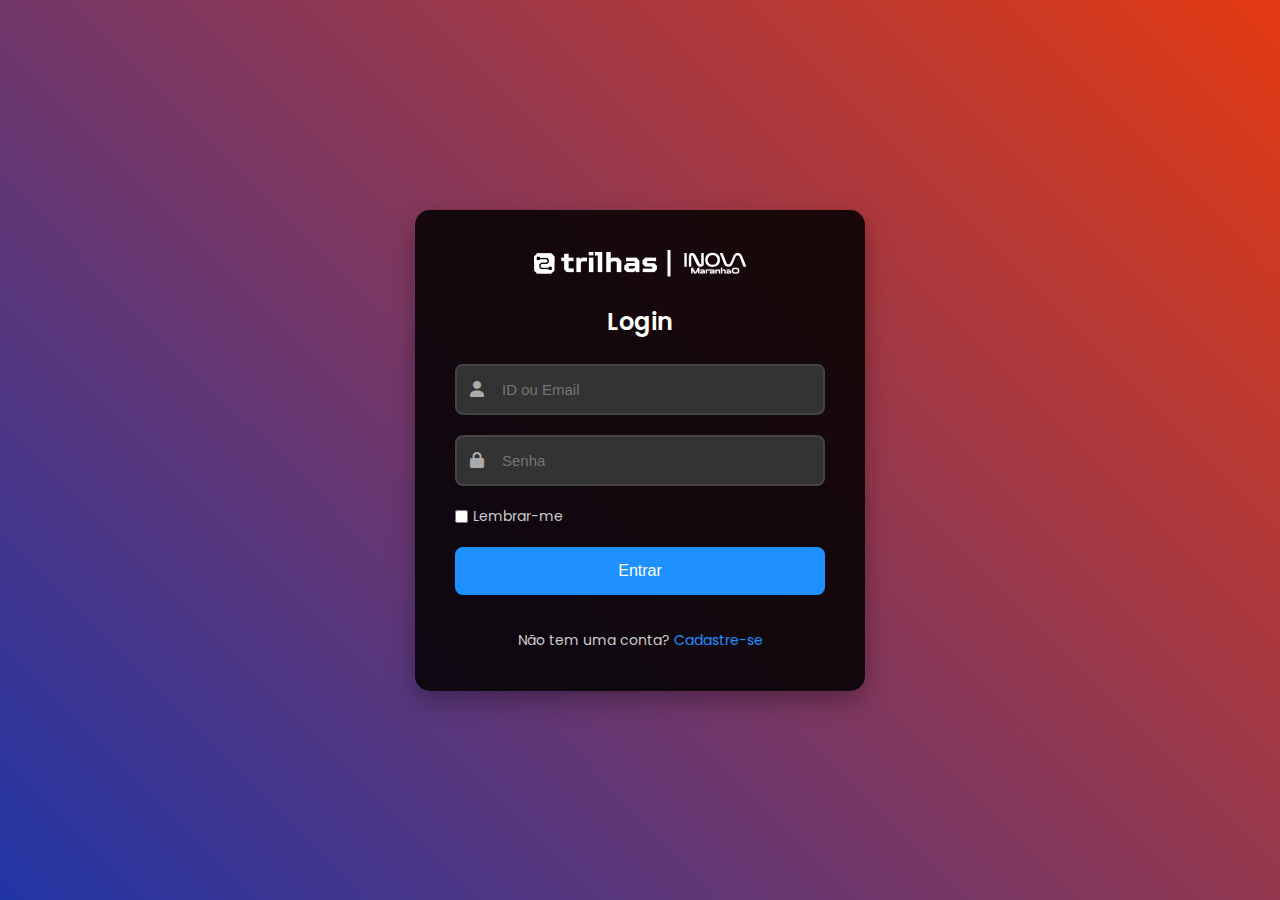
<file: index.html>
<!DOCTYPE html>
<html lang="pt-br">
<head>
    <meta charset="UTF-8">
    <meta name="viewport" content="width=device-width, initial-scale=1.0">
    <title>Login Trilhas</title>
    <link rel="stylesheet" href="/pagina-de-login/styles.css">
    <link rel="icon" href="./assets/icon-inova.png" type="image/x-icon">
    <link rel="stylesheet" href="https://cdnjs.cloudflare.com/ajax/libs/font-awesome/6.0.0-beta3/css/all.min.css">
</head>
<body>
    <div class="login">
        <div class="login-box">
            <div class="logo-inova">
                <img src="/assets/logo-trilhas-inova.png" alt="inova-trilhas" class="logo">
            </div>
            
            <h2 class="titulo">Login</h2>
            
            <form class="campos-formulario" action="home.html" method="GET">
                <div class="input">
                    <i class="fas fa-user input-icon"></i>
                    <input class="input-campos" type="text" placeholder="ID ou Email" required>
                </div>
                
                <div class="input">
                    <i class="fas fa-lock input-icon"></i>
                    <input class="input-campos" type="password" placeholder="Senha" required>
                </div>
                
                <div class="opcoes">
                    <label class="remember-me">
                        <input type="checkbox"> Lembrar-me
                    </label>
                </div>
                
                <button class="flogin-botao" type="submit">Entrar</button>
                
                <div class="register-link">
                    Não tem uma conta? <a href="home.html">Cadastre-se</a>
                </div>
            </form>
        </div>
    </div>
</body>
</html>
</file>
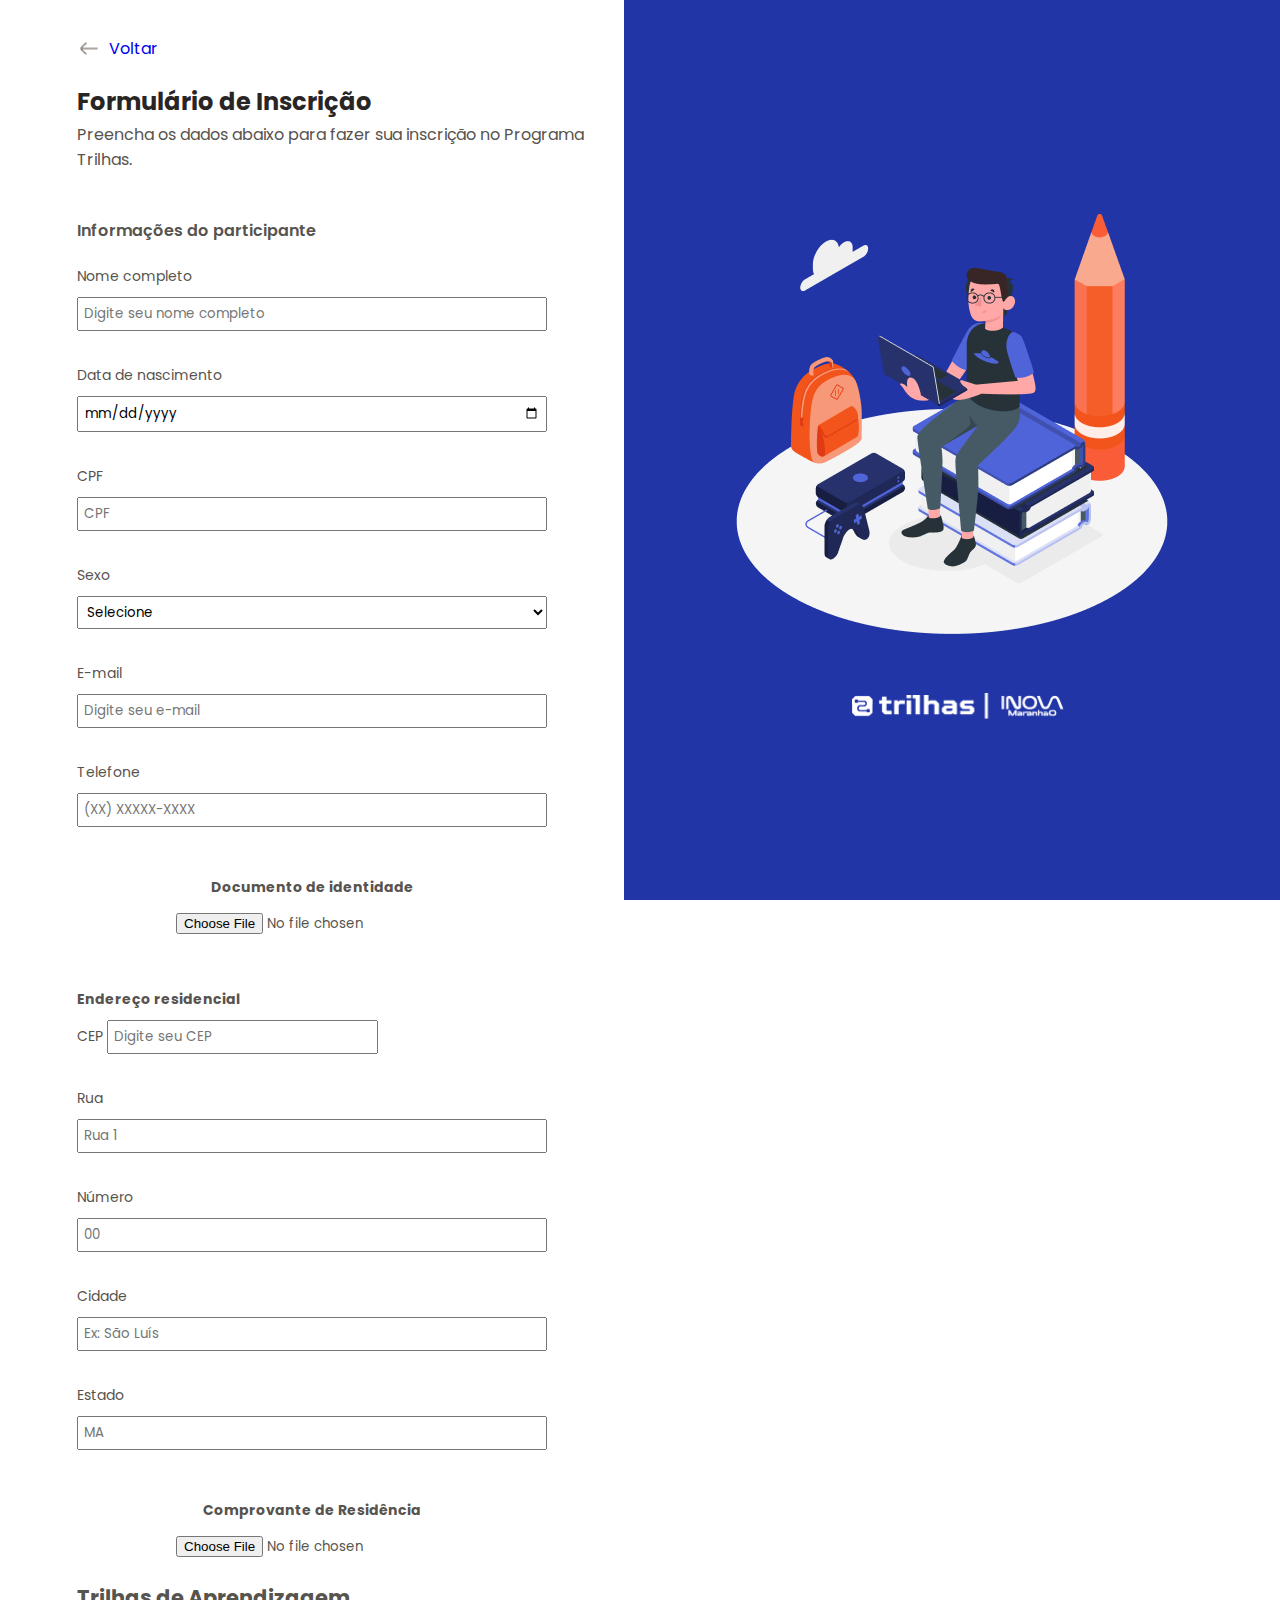
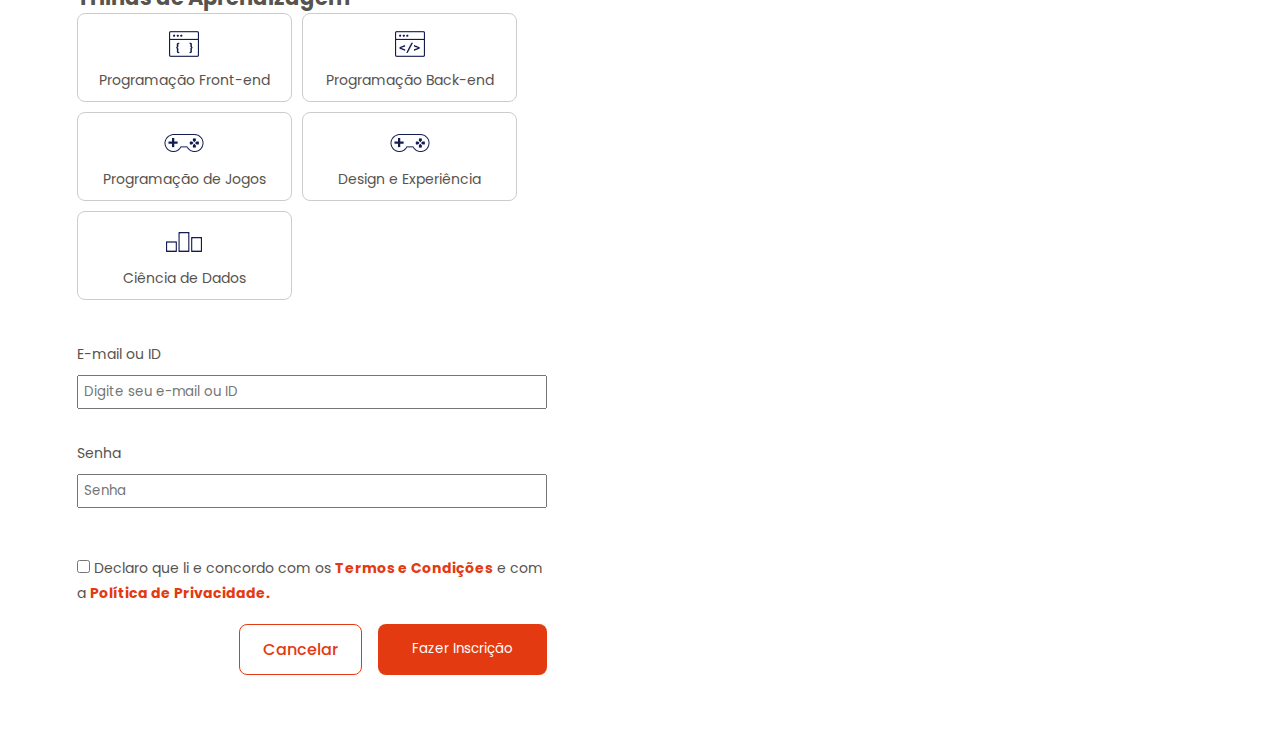
<file: home.html>
<!DOCTYPE html>
<html lang="pt-br">

<head>
    <meta charset="UTF-8">
    <meta http-equiv="X-UA-Compatible" content="IE-edge">
    <meta name="viewport" content="width=device-width, initial-scale=1.0">
    <title>Inscrição - Trilhas</title>
    <link rel="stylesheet" href="style.css">
    <link rel="icon" href="./assets/icon-inova.png" type="image/x-icon">
</head>

<body>
    <main class="container">
        <div class="cabecalho">
            <div class="cabecalho__menu">
                <div class="cabecalho__menu__voltar">
                    <img src="./assets/seta.png" alt="Imagem de uma seta">
                    <a href="index.html">Voltar</a>
                </div>
            </div>

            <section class="cabecalho__formulario">
                <div class="cabecalho__formulario__menu">
                    <h1 class="cabecalho__formulario__titulo">Formulário de Inscrição</h1>
                    <p class="cabecalho__formulario__texto">Preencha os dados abaixo para fazer sua inscrição no Programa Trilhas.</p>
                    <h5 class="cabecalho__formulario__informacoes">Informações do participante</h5>
                </div>
            </section>
        </div>

        <form action="#" id="formulario">
            <div class="form">
                <div class="container__formulario__dados">

                    <div class="input-box">
                        <label for="nomeCompleto">Nome completo</label>
                        <input type="text" id="nomeCompleto" name="nomeCompleto" placeholder="Digite seu nome completo" required>
                    </div>

                    <div class="input-box">
                        <label for="dataDeNascimento">Data de nascimento</label>
                        <input type="date" id="dataDeNascimento" name="dataDeNascimento" required>
                    </div>

                    <div class="input-box">
                        <label for="cpf">CPF</label>
                        <input type="text" id="cpf" name="cpf" placeholder="CPF" required>
                    </div>

                    <div class="input-box">
                        <label for="sexo">Sexo</label>
                        <select id="sexo" name="sexo" required>
                            <option value="">Selecione</option>
                            <option value="Masculino">Masculino</option>
                            <option value="Feminino">Feminino</option>
                            <option value="Não-binário">Não-binário</option>
                            <option value="Prefiro não informar">Prefiro não informar</option>
                        </select>
                    </div>

                    <div class="input-box">
                        <label for="email">E-mail</label>
                        <input type="email" id="email" name="email" placeholder="Digite seu e-mail" required>
                    </div>

                    <div class="input-box">
                        <label for="telefone">Telefone</label>
                        <input type="text" id="telefone" name="telefone" placeholder="(XX) XXXXX-XXXX" required>
                    </div>

                    <div class="container__formulario__anexos">
                        <h4 class="documento_identidade">Documento de identidade</h4>
                        <input class="input-document" type="file" id="documentoIdentidade" name="documentoIdentidade" required>
                    </div>

                    <div class="container__endereco__residencial">
                        <h4 class="endereco__residencial">Endereço residencial</h4>

                        <label for="cep">CEP</label>
                        <input type="text" id="cep" name="cep" placeholder="Digite seu CEP" required>
                    </div>

                    <div class="input-box">
                        <label for="rua">Rua</label>
                        <input type="text" id="rua" name="rua" placeholder="Rua 1" required>
                    </div>

                    <div class="input-box">
                        <label for="numero">Número</label>
                        <input type="text" id="numero" name="numero" placeholder="00" required>
                    </div>

                    <div class="input-box">
                        <label for="cidade">Cidade</label>
                        <input type="text" id="cidade" name="cidade" placeholder="Ex: São Luís" required>
                    </div>

                    <div class="input-box">
                        <label for="estado">Estado</label>
                        <input type="text" id="estado" name="estado" placeholder="MA" required>
                    </div>

                    <div class="container__formulario__anexos">
                        <h4 class="documento_identidade">Comprovante de Residência</h4>
                        <input class="input-document" type="file" id="comprovanteResidencia" name="comprovanteResidencia" required>
                    </div>

                    <h2>Trilhas de Aprendizagem</h2>

                    <div class="trilhas-container">
                        <div class="trilha-box" data-trilha="frontend">
                            <img src="assets/frontend.png" alt="Front-end">
                            <p>Programação Front-end</p>
                        </div>
                        <div class="trilha-box" data-trilha="backend">
                            <img src="assets/backend.png" alt="Back-end">
                            <p>Programação Back-end</p>
                        </div>
                        <div class="trilha-box" data-trilha="jogos">
                            <img src="assets/jogos.png" alt="Jogos">
                            <p>Programação de Jogos</p>
                        </div>
                        <div class="trilha-box" data-trilha="design">
                            <img src="assets/jogos.png" alt="Design">
                            <p>Design e Experiência</p>
                        </div>
                        <div class="trilha-box" data-trilha="dados">
                            <img src="assets/dados.png" alt="Dados">
                            <p>Ciência de Dados</p>
                        </div>
                    </div>

                    <input type="hidden" id="trilhaSelecionada" name="trilhaSelecionada" required>

                    <div class="input-box">
                        <label for="emailOuId">E-mail ou ID</label>
                        <input type="email" id="emailOuId" name="emailOuId" placeholder="Digite seu e-mail ou ID" required>

                        <label for="senha">Senha</label>
                        <input type="password" id="senha" name="senha" placeholder="Senha" required>
                    </div>

                    <div class="container__termos">
                        <label class="container__termos__checkbox">
                            <input type="checkbox" id="termos" name="termos" required>
                            Declaro que li e concordo com os 
                            <a href="link-para-termos" target="_blank"><strong>Termos e Condições</strong></a> 
                            e com a 
                            <a href="link-para-politica-privacidade" target="_blank"><strong>Política de Privacidade.</strong></a>
                        </label>
                    </div>

                    <div class="container__botoes">
                        <div class="container__botoes__menu">
                            <a class="container__botao__cancelar" href="#">Cancelar</a>
                            <button class="container__botao__inscricao" type="submit">Fazer Inscrição</button>
                        </div>
                    </div>

                </div>
            </div>
        </form>
    </main>

    <div class="container__ilustracao">
        <div class="container__logos">
            <img class="container__logo__inova" src="assets/inova.png" alt="Ilustração do Inova">
            <img class="container__logo__trilhas" src="assets/logo-trilhas-inova.png" alt="Logo Trilhas Inova">
        </div>
    </div>

    <script src="script.js"></script>
</body>

</html>
</file>
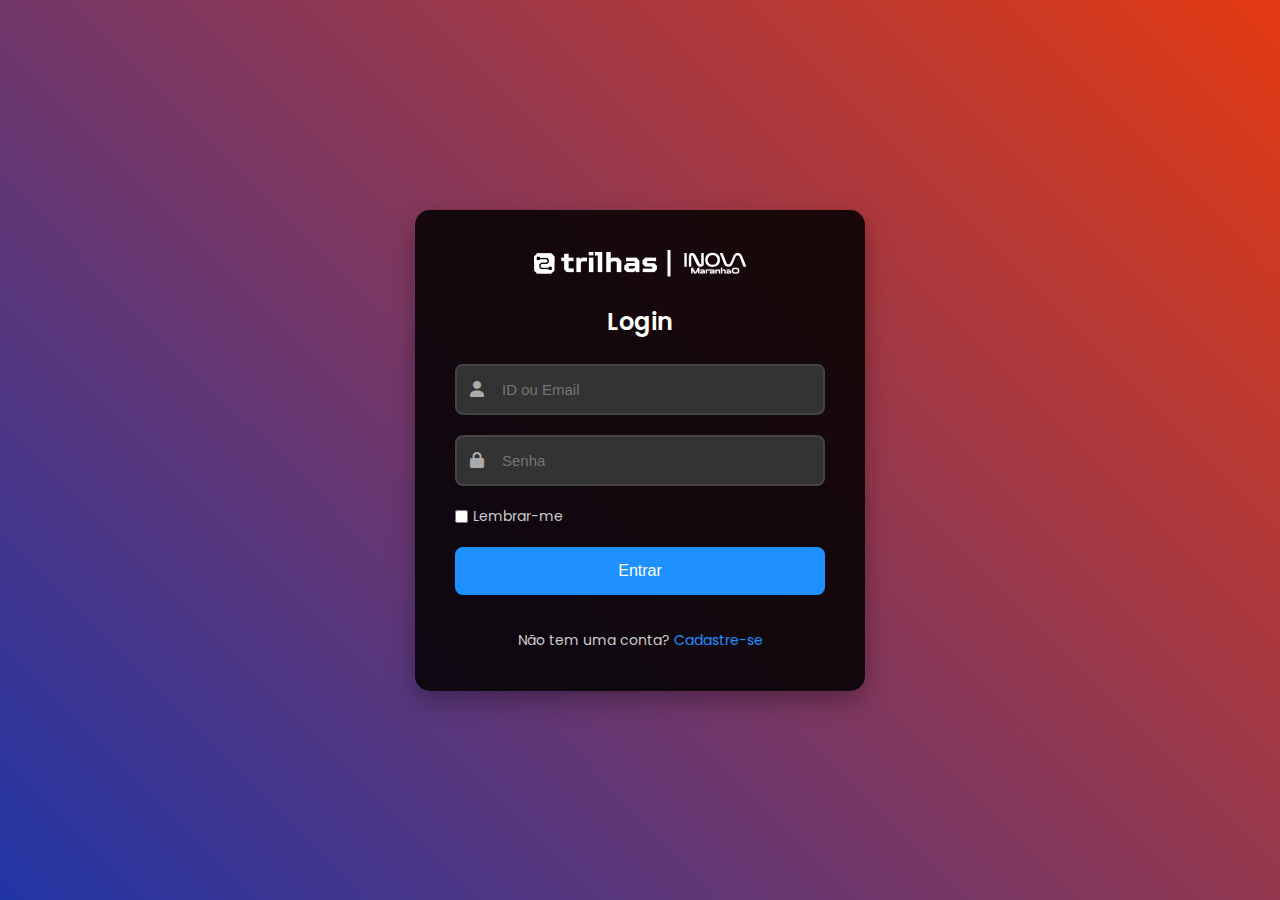
<file: login.html>
<!DOCTYPE html>
<html lang="pt-br">
<head>
    <meta charset="UTF-8">
    <meta name="viewport" content="width=device-width, initial-scale=1.0">
    <title>Login Trilhas</title>
    <link rel="stylesheet" href="/pagina-de-login/styles.css">
    <link rel="icon" href="./assets/icon-inova.png" type="image/x-icon">
    <link rel="stylesheet" href="https://cdnjs.cloudflare.com/ajax/libs/font-awesome/6.0.0-beta3/css/all.min.css">
</head>
<body>
    <div class="login">
        <div class="login-box">
            <div class="logo-inova">
                <img src="/assets/logo-trilhas-inova.png" alt="inova-trilhas" class="logo">
            </div>
            
            <h2 class="titulo">Login</h2>
            
            <form class="campos-formulario" action="index.html" method="GET">
                <div class="input">
                    <i class="fas fa-user input-icon"></i>
                    <input class="input-campos" type="text" placeholder="ID ou Email" required>
                </div>
                
                <div class="input">
                    <i class="fas fa-lock input-icon"></i>
                    <input class="input-campos" type="password" placeholder="Senha" required>
                </div>
                
                <div class="opcoes">
                    <label class="remember-me">
                        <input type="checkbox"> Lembrar-me
                    </label>
                </div>
                
                <button class="flogin-botao" type="submit">Entrar</button>
                
                <div class="register-link">
                    Não tem uma conta? <a href="index.html">Cadastre-se</a>
                </div>
            </form>
        </div>
    </div>
</body>
</html>
</file>
<file: pagina-de-login/styles.css>
@import url('https://fonts.googleapis.com/css2?family=Poppins:wght@400;500;600&display=swap');

* {
    margin: 0;
    padding: 0;
    box-sizing: border-box;
}

body {
    font-family: "Poppins", sans-serif;
    background: linear-gradient(45deg, #2135A6, #E43A12);
    height: 100vh;
    display: flex;
    justify-content: center;
    align-items: center;
    padding: 20px;
}

.login {
    width: 100%;
    max-width: 450px;
}

.login-box {
    background-color: rgba(0, 0, 0, 0.85);
    border-radius: 15px;
    padding: 40px;
    color: #fff;
    box-shadow: 0 10px 25px rgba(0, 0, 0, 0.3);
}

.logo-inova {
    text-align: center;
    margin-bottom: 20px;
}

.logo {
    max-width: 100%;
    height: auto;
    max-height: 80px;
}

.titulo {
    text-align: center;
    margin-bottom: 25px;
    font-weight: 600;
    color: #fff;
}

.campos-formulario {
    display: flex;
    flex-direction: column;
    gap: 20px;
}

.input {
    position: relative;
    display: flex;
    align-items: center;
}

.input-icon {
    position: absolute;
    left: 15px;
    color: #aaa;
}

.input-campos {
    width: 100%;
    padding: 15px 15px 15px 45px;
    border: 2px solid #444;
    border-radius: 8px;
    outline: none;
    font-size: 15px;
    background-color: #333;
    color: #fff;
    transition: all 0.3s ease;
}

.input-campos:focus {
    border-color: dodgerblue;
    background-color: #444;
}

.opcoes {
    display: flex;
    justify-content: space-between;
    align-items: center;
    font-size: 14px;
}

.remember-me {
    display: flex;
    align-items: center;
    gap: 5px;
    color: #ccc;
}

.flogin-botao {
    background-color: dodgerblue;
    border: none;
    padding: 15px;
    border-radius: 8px;
    color: #fff;
    font-size: 16px;
    font-weight: 500;
    cursor: pointer;
    transition: background-color 0.3s ease;
}

.flogin-botao:hover {
    background-color: #1a73e8;
}

.register-link {
    text-align: center;
    margin-top: 15px;
    font-size: 14px;
    color: #ccc;
}

.register-link a {
    color: dodgerblue;
    text-decoration: none;
}

.register-link a:hover {
    text-decoration: underline;
}

/* Responsividade*/
@media (max-width: 600px) {
    .login-box {
        padding: 30px 20px;
    }
    
    .titulo {
        font-size: 20px;
    }
    
    .input-campos {
        padding: 12px 12px 12px 40px;
        font-size: 14px;
    }
    
    .opcoes {
        flex-direction: column;
        align-items: flex-start;
        gap: 10px;
    }
    
    .flogin-botao {
        padding: 12px;
    }
}

@media (max-width: 400px) {
    .login-box {
        padding: 25px 15px;
    }
    
    .logo {
        max-height: 60px;
    }
}
</file>
<file: style.css>
@import url('https://fonts.googleapis.com/css2?family=Poppins:wght@400;500;600&display=swap');

* {
    margin: 0;
    padding: 0;
    box-sizing: border-box;
    font-family: "Poppins", sans-serif;
}

body {
    display: flex;
    height: 100vh;
    background-color: #FFFFFF;
    color: #57534E;
    font-weight: 400;
}

a {
    text-decoration: none;
}

input {
    padding: 5px;
    margin-bottom: 10px;
    max-width: 500px;
}

select {
    padding: 5px;
    margin-bottom: 10px;
    max-width: 500px;
} 

h4 {
    margin-top: 30px;
    margin-bottom: 10px;
}

label {
    margin-top: 24px;
    margin-bottom: 10px;
}

.cabecalho {
    padding: 5% 0;
    display: flex;
    flex-direction: column;
}

.cabecalho__menu {
    width: 80px;
    height: 24px;
    margin-bottom: 24px;
}

.cabecalho__menu__voltar {
    display: flex;
    flex-direction: row;
    font-family: "Poppins", sans-serif;
    font-size: 16px;
    font-weight: 400;
    text-decoration: none;
    gap: 8px;
}

strong {
    color: #E43A12;
}

.container__formulario__anexos{
    position: relative;

    padding: 10px;
    display: grid;
    place-content: center;
    text-align: center;
}

.container__formulario__anexos.input-document{
    align-items: center;
    position: absolute;
    opacity: 0;
    inset: 0;
    width: 100%;
    height: 100%;
}

.container {
    padding: 1% 6%;
    min-width: 200px;
    display: flex;
    flex-direction: column;
    font-size: 14px;
}

.cabecalho__formulario {
    display: flex;
    width: 528px;
    height: 86px;
    margin-bottom: 24px;
}

.cabecalho__formulario__menu {
    width: 528px;
    height: 134px;
    gap: 24px;
}

.cabecalho__formulario__titulo {
    width: 528px;
    height: 30px;
    font-size: 24px;
    gap: 8px;
    color: #292524;
    margin-bottom: 8px;
}

.cabecalho__formulario__texto {
    display: flex;
    font-size: 16px;
    display: flex;
    width: 528px;
    height: 48px;
    gap: 24px;
    margin-bottom: 48px;
}

.cabecalho__formulario__informacoes {
    display: flex;
    font-size: 16px;
    font-weight: 600;
}

.container__formulario__dados {
    margin-top: 24px;
}

.input-box {
    display: flex;
    flex-direction: column;
}

.container__botoes {
    display: flex;
    margin-top: 20px;
    justify-content: end;
    text-align: center;
    font-size: 16px;
    font-weight: 500;
}

.container__botoes__menu {
    display: flex;
    gap: 16px;
    margin-bottom: 60px;
}

.trilhas-container {
    display: flex;
    flex-wrap: wrap;
    gap: 10px;
    margin-bottom: 20px;
}

.trilha-box {
    border: 1px solid #ccc;
    border-radius: 8px;
    padding: 10px;
    text-align: center;
    width: calc(50% - 20px);
    box-sizing: border-box;
    cursor: pointer;
    transition: background-color 0.3s, border-color 0.3s;
}
.trilha-box.selecionada {
    border: 2px solid #E43A12;
    box-shadow: 0 0 10px #E43A12(76, 175, 80, 0.5);
}

.container__botao__cancelar {
    border: 1px solid #E43A12;
    width: 123px;
    border-radius: 8px;
    padding: 12px 0;
    text-decoration: none;
    color: #E43A12;
    background: none;
    cursor: pointer;
}

.container__botao__cancelar:hover {
    background-color: #D6D3D1;
}

.container__botao__inscricao {
    background-color: #E43A12;
    width: 169px;
    border-radius: 8px;
    padding: 12px 0;
    text-decoration: none;
    color: #FFFFFF;
    border: none;
    cursor: pointer;
}

.container__botao__inscricao:hover {
    background-color: #57534E;
}


.container__trilhas__aprendizagem {
    display: flex;
    gap: 24px;
}

.container__termos {
    margin-top: 40px;
}

.container__termos__checkbox {
    gap: 5px;
}

.container__ilustracao {
    display: flex;
    align-items: center;
    justify-content: center;
    background-color: #2135A6; 
    width: 100%; 
}

.container__logo__trilhas {
    display: flex;
    align-items: center;
    justify-content: center;
    width: 212.25px;
    margin-top: 5px;
    margin-left: 150px;
}

.is-invalid {
    border-color: #dc3545 !important;
}

.mensagem-erro {
    color: #dc3545;
    font-size: 0.8rem;
    margin-top: 0.25rem;
}

/* Responsive*/
@media (max-width: 768px) {
    body {
        flex-direction: column;
        height: auto;
    }
    
    .container {
        padding: 20px;
    }
    
    .cabecalho__formulario, 
    .cabecalho__formulario__menu,
    .cabecalho__formulario__titulo,
    .cabecalho__formulario__texto {
        width: 100%;
        height: auto;
    }
    
    .trilha-box {
        width: 100%;
    }
    
    .container__ilustracao {
        order: -1;
        padding: 20px;
        width: 100%;
    }
    
    .container__logo__trilhas {
        margin-left: 0;
    }

}
</file>
